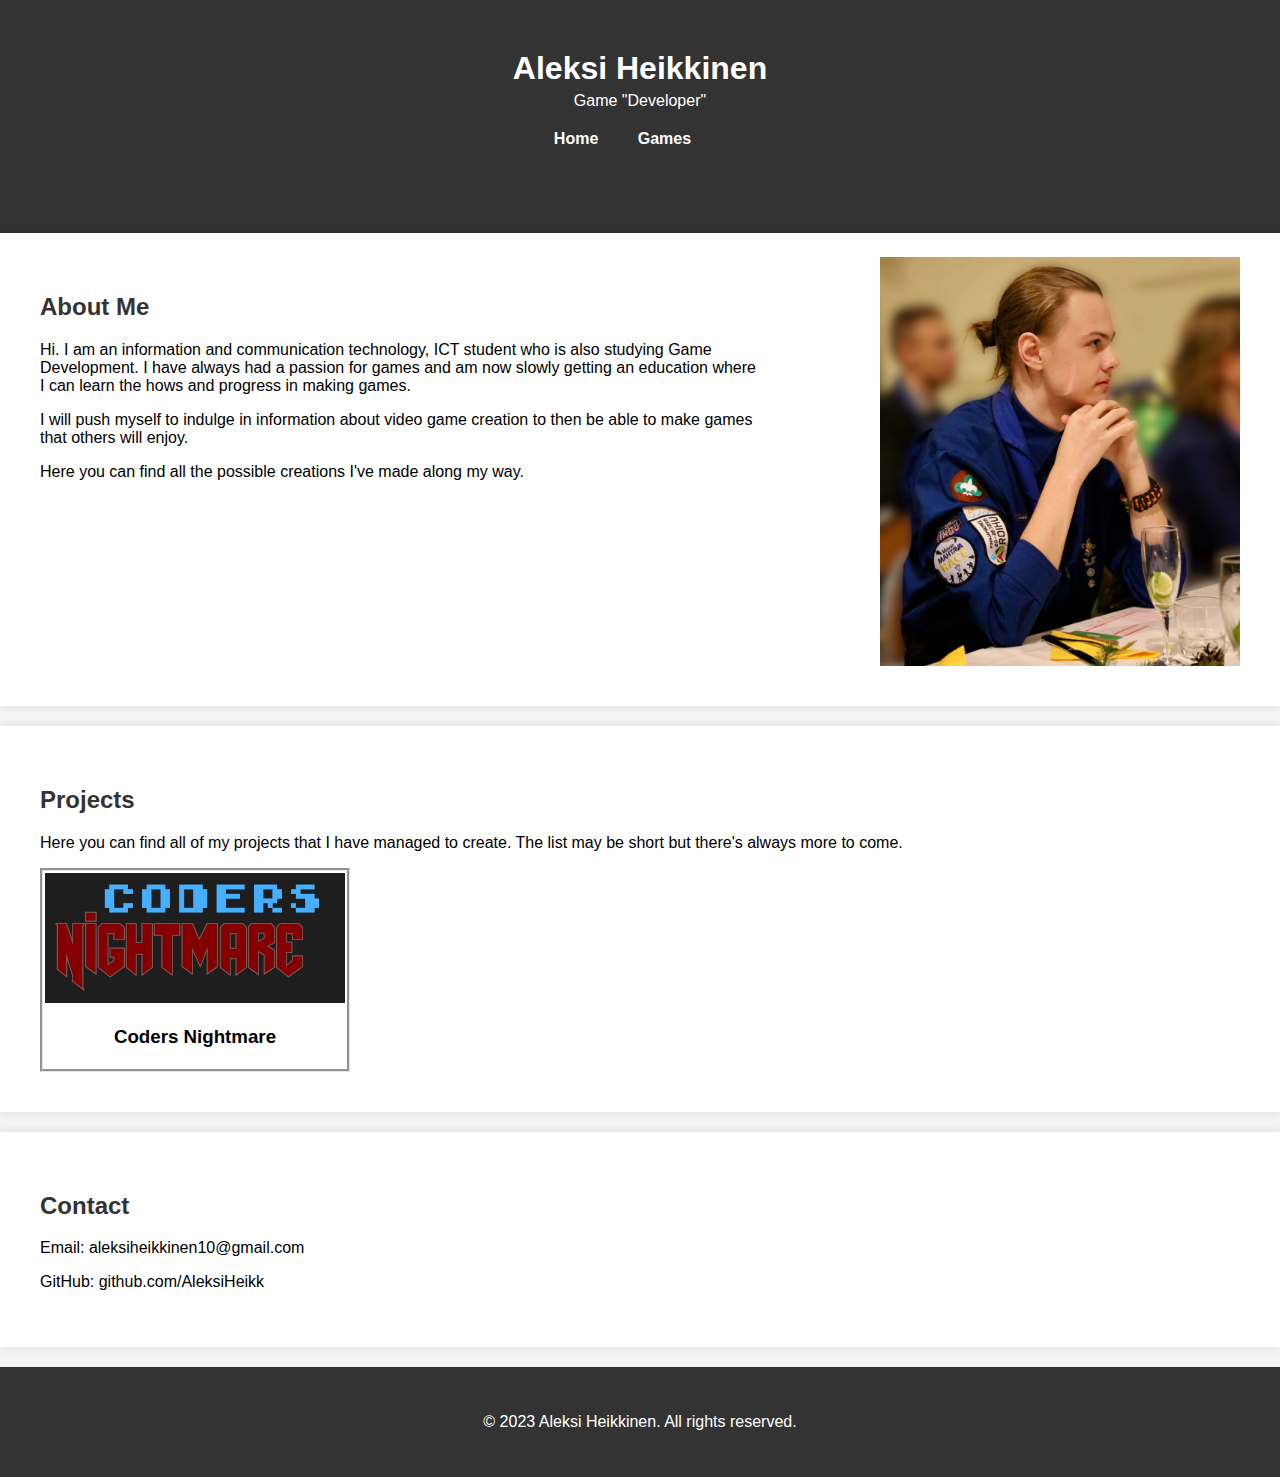
<file: PortfolioSivu/index.html>
<!DOCTYPE html>
<html lang="en">
<head>
    <meta charset="UTF-8">
    <meta name="viewport" content="width=device-width, initial-scale=1.0">
    <link rel="stylesheet" href="Koodi/styles.css">
    <title>Portfolio - Aleksi Heikkinen</title>
</head>
<body>
    <header>
        <div class="container">
            <h1>Aleksi Heikkinen</h1>
            <p>Game "Developer"</p>
            <nav>
                <ul class="nav-list">
                    <li><a href="index.html">Home</a></li>
                    <li class="dropdown">
                        <a href="#" class="dropbtn">Games</a>
                        <div class="dropdown-content">
                            <a href="Koodi/CN.html">Coders Nightmare</a>
                            <!-- Add more game links as needed -->
                        </div>
                    </li>
                    <!-- Add more links as needed for additional pages -->
                </ul>
            </nav>
        </div>
    </header>

    <section class="about">
        <div class="container">
            <h2>About Me</h2>
            <div class="content-wrapper">
                <div class="text-content">
                    <p>Hi. I am an information and communication technology, ICT student who is also studying Game Development. 
                        I have always had a passion for games and am now slowly getting an education where I can learn the hows and progress in making games.</p>
                    <p>I will push myself to indulge in information about video game creation to then be able to make games that others will enjoy.</p>
                    <p>Here you can find all the possible creations I've made along my way.</p>
                </div>
                <img class="PKuva" src="Kuvat/PortfolioKuva.jpg" alt="Portfolio Image">
            </div>
        </div>
    </section>
    

    <section class="projects">
        <div class="container">
            <h2>Projects</h2>
            <p>Here you can find all of my projects that I have managed to create. The list may be short but there's always more to come.</p>
            <div class="ProjectList" style="max-width: 250px;">
            <a href="Koodi/CN.html"><div class="Project1"><img src="Kuvat/Logo.png"><h3>Coders Nightmare</h3></div></a>
           <!--  <a href=""><div class="Project2"><img src="https://placehold.co/600x265"><h3>Game 2</h3></div></a>
            <a href=""><div class="Project3"><img src="https://placehold.co/600x265"><h3>Game 3</h3></div></a>
            <a href=""><div class="Project4"><img src="https://placehold.co/600x265"><h3>Game 4</h3></div></a>-->
        </div>
    </section>

    <section class="contact">
        <div class="container">
            <h2>Contact</h2>
            <p>Email: aleksiheikkinen10@gmail.com</p>
            <p>GitHub: github.com/AleksiHeikk</p>
        </div>
    </section>

    <footer>
        <div class="container">
            <p>&copy; 2023 Aleksi Heikkinen. All rights reserved.</p>
        </div>
    </footer>
</body>
</html>
</file>
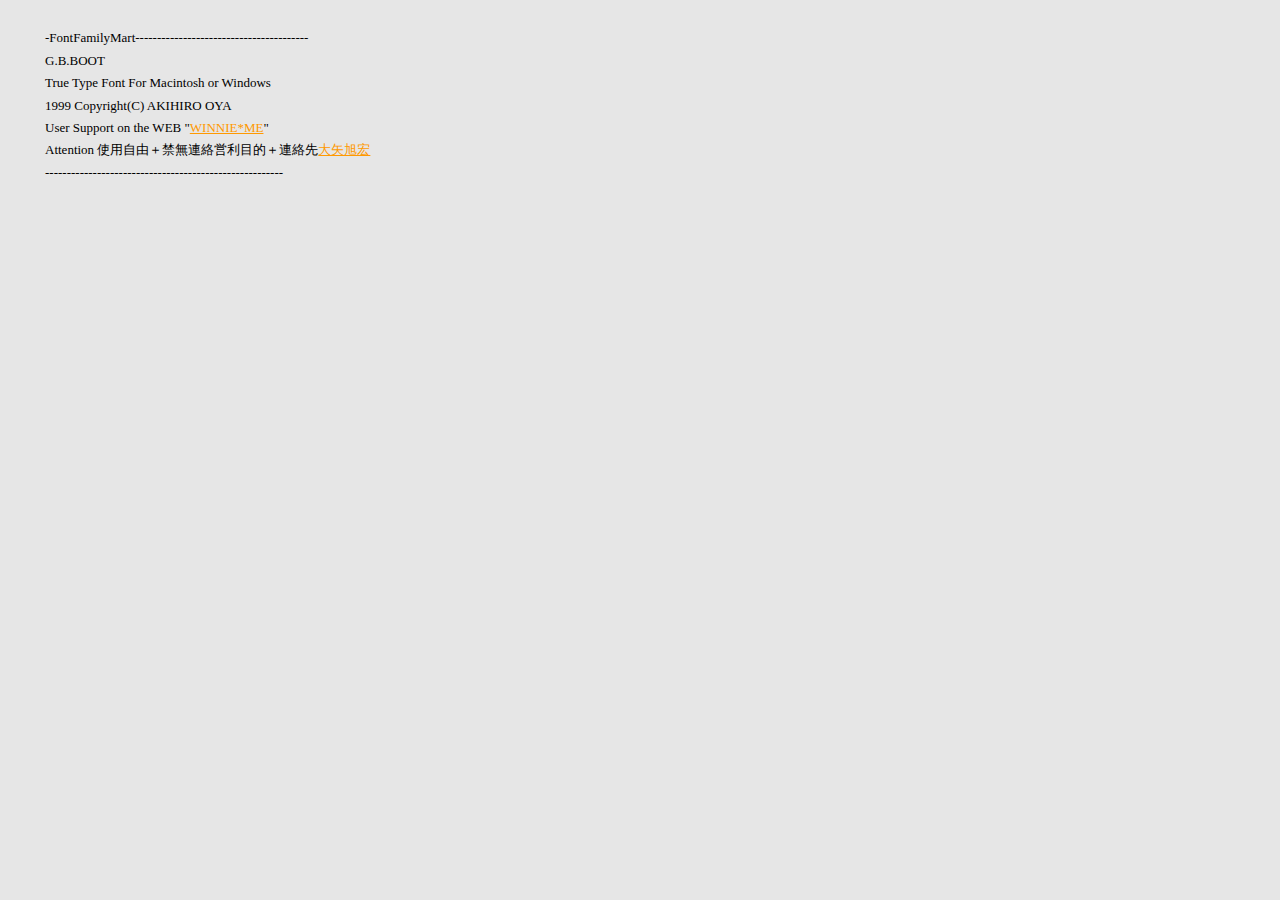
<file: PortfolioPeli/Assets/Fonts/misc/gb_rm1.html>
<HTML>
<HEAD>
<TITLE>READ ME �u���[�h�~�[</TITLE>
<META HTTP-EQUIV="Content-Type" CONTENT="text/html;CHARSET=Shift_JIS">
</HEAD>
<BODY BGCOLOR="#E6E6E6" TEXT="#000000" LINK="#FF9900" ALINK="#FF0000" VLINK="#FFCC33" LEFTMARGIN="5" TOPMARGIN="5">

<TABLE WIDTH=90% BORDER=0 CELLPADDING=0 CELLSPACING=0>
<TR>
<TD>
<DIV STYLE="font-size:14pt; line-height:120%"><FONT SIZE=2 FACE="Osaka,�l�r �o�S�V�b�N">		
<BLOCKQUOTE>
<BR>-FontFamilyMart----------------------------------------
<BR>G.B.BOOT
<BR>True Type Font For Macintosh or Windows
<BR>1999 Copyright(C) AKIHIRO OYA
<BR>User Support on the WEB "<A HREF="http://www.kuma.net/pooh/">WINNIE*ME</A>"
<BR>Attention �g�p���R�{�֖��A���c���ړI�{�A����<A HREF="mailto:akhr@104.104.net">���G</A>
<BR>-------------------------------------------------------
</BLOCKQUOTE>
</TD>
</TR>
</TABLE>
</BODY>
</HTML>
</file>
<file: PortfolioSivu/Koodi/styles.css>
body {
    font-family: 'Arial', sans-serif;
    margin: 0;
    padding: 0;
    background-color: #f4f4f4;
}

.container {
    max-width: 1200px;
    margin: 0 auto;
    padding: 20px;
}

header {
    background-color: #333;
    color: #fff;
    text-align: center;
    padding: 30px 0;
}

header h1 {
    margin: 0;
}

header p {
    margin: 5px 0;
}

section {
    padding: 40px 0;
}

.about, .features, .screenshots, .contact, .projects {
    background-color: #fff;
    box-shadow: 0 0 10px rgba(0, 0, 0, 0.1);
    padding: 20px;
    margin-bottom: 20px;
}

.PKuva {
    max-width: 30%;
    float: right;
    margin-top: -20%;
}

.text-content{
    max-width: 60%;
}

.content-wrapper::after {
    content: "";
    display: table;
    clear: both;
}

h2 {
    color: #333;
}

ul {
    list-style-type: none;
    padding: 0;
}

li {
    margin-bottom: 10px;
}

.screenshots img {
    width: 30%;
    max-width: 100%;
    height: auto;
    display: block;
    margin: 5px;
}

.features-content {
    display: flex;
    justify-content: space-between;
    align-items: flex-start; /* Align items to the top */
}

.features ul {
    flex: 1;
    margin-right: 20px;
}

.feature-images {
    flex: 1;
}

.features li {
    position: relative;
    cursor: pointer;
}

.feature-images img {
    width: 100%;
    max-width: 300px;
    height: auto;
    display: none;
}
footer {
    text-align: center;
    background-color: #333;
    color: #fff;
    padding: 10px 0;
}
/* Navigation */
nav {
    margin-bottom: 20px;
}

.nav-list {
    list-style-type: none;
    margin: 0;
    padding: 0;
}

.nav-list li {
    display: inline;
    margin-right: 20px;
}

.nav-list a {
    text-decoration: none;
    color: #ffffff;
    font-weight: bold;
}

.container {
    max-width: 1200px;
    margin: 0 auto;
    padding: 20px;
}

/* Dropdown styles */
.dropdown {
    display: inline-block;
    position: relative; /* Added to position the dropdown content relative to the dropdown button */
}

.dropbtn {
    text-decoration: none;
    color: #333;
    font-weight: bold;
    padding: 15px;
    display: inline-block;
}

.dropdown-content {
    display: none;
    position: absolute;
    background-color: #f9f9f9;
    min-width: 160px;
    box-shadow: 0 8px 16px rgba(0, 0, 0, 0.2);
    z-index: 1;
    top: 100%; /* Updated to position the dropdown below the button */
    left: 0; /* Ensure the dropdown starts from the left edge of the button */
}

.dropdown-content a {
    display: block;
    padding: 12px 16px;
    text-decoration: none;
    color: #333;
}

.dropdown-content a:hover {
    background-color: #f1f1f1;
}

.dropdown:hover .dropdown-content {
    display: block;
}

/* Projekti esitys */

.ProjectList{
    max-width: 10px;
    display: flex;
    align-items: center;
}

.ProjectList .Project1, .Project2, .Project3, .Project4, .Project5{
    border: groove 3px #e6e6e6  ;
    padding: 2px;
    text-align: center;
    margin-right: 10px;
}

.ProjectList img{
    max-width: 300px;
    max-height: 250px;
}

.ProjectList a{
    text-decoration: none;
    color: black;
}
</file>
